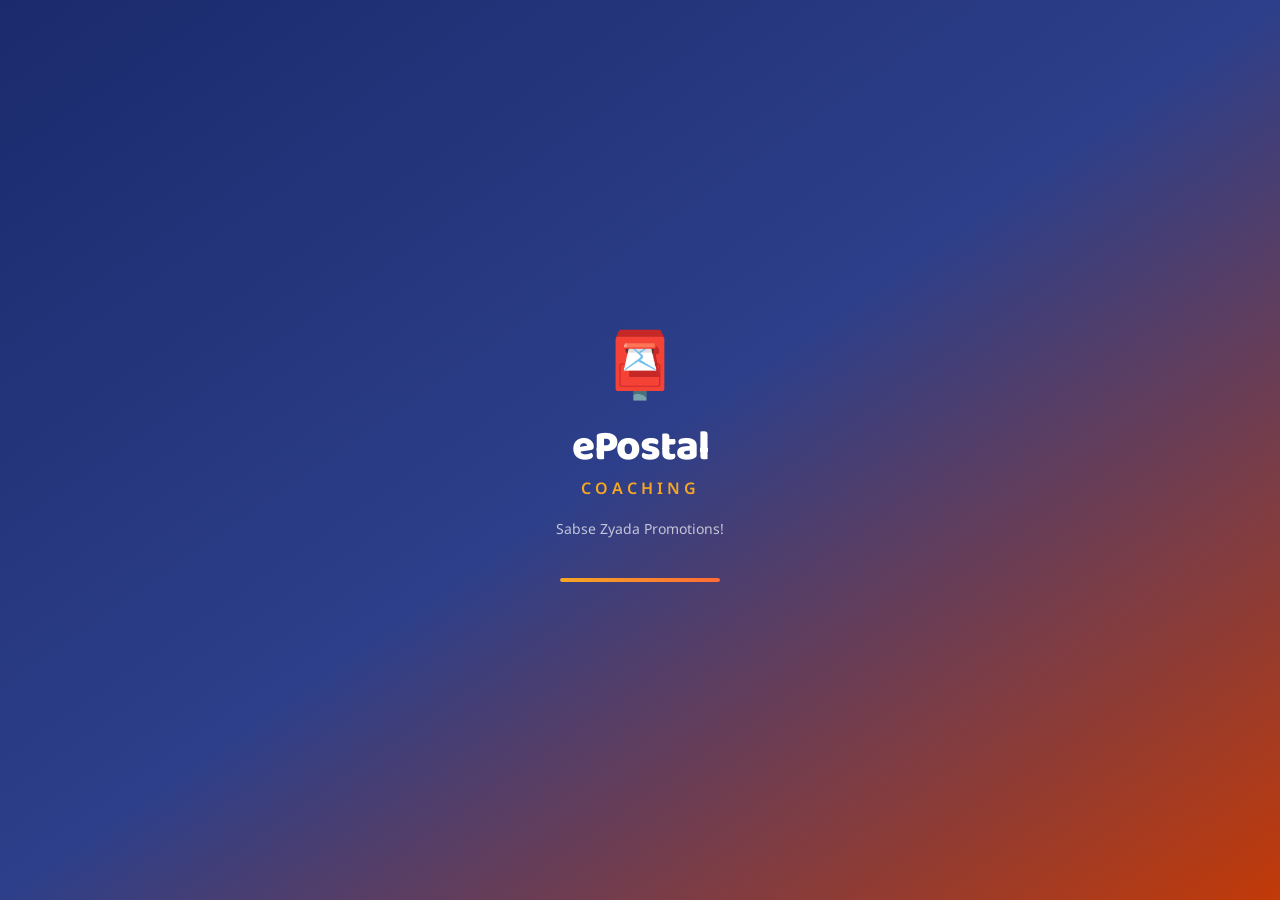
<file: index.html>
<!DOCTYPE html>
<html lang="en">
<head>
<meta charset="UTF-8">
<meta name="viewport" content="width=device-width, initial-scale=1.0, maximum-scale=1.0, user-scalable=no">
<title>ePostal Coaching</title>
<link rel="stylesheet" href="main.css">
<link rel="preconnect" href="https://fonts.googleapis.com">
<link href="https://fonts.googleapis.com/css2?family=Baloo+2:wght@400;500;600;700;800&family=Noto+Sans:wght@400;500;600;700&display=swap" rel="stylesheet">
</head>
<body>

<!-- SPLASH SCREEN -->
<div id="splash" class="splash">
  <div class="splash-logo">
    <div class="splash-icon">📮</div>
    <h1>ePostal</h1>
    <p>Coaching</p>
  </div>
  <div class="splash-tagline">Sabse Zyada Promotions!</div>
  <div class="splash-loader"><div class="loader-bar"></div></div>
</div>

<!-- MAIN APP -->
<div id="app" class="app hidden">

  <!-- TOP BAR -->
  <header class="topbar">
    <div class="topbar-left">
      <button class="icon-btn" id="menuBtn">☰</button>
      <div class="logo-small">📮 ePostal</div>
    </div>
    <div class="topbar-right">
      <button class="icon-btn notif-btn" onclick="showPage('notifications')">
        🔔<span class="badge">3</span>
      </button>
      <button class="avatar-btn" onclick="showPage('profile')">
        <div class="avatar">K</div>
      </button>
    </div>
  </header>

  <!-- SIDE DRAWER -->
  <div id="drawer" class="drawer hidden">
    <div class="drawer-header">
      <div class="drawer-avatar">K</div>
      <div>
        <div class="drawer-name">Keshav</div>
        <div class="drawer-email">keshav@example.com</div>
      </div>
      <button class="close-drawer" id="closeDrawer">✕</button>
    </div>
    <nav class="drawer-nav">
      <a href="#" class="drawer-item active" onclick="showPage('home');closeDrawerFn()">🏠 Home</a>
      <a href="#" class="drawer-item" onclick="showPage('courses');closeDrawerFn()">📚 All Courses</a>
      <a href="#" class="drawer-item" onclick="showPage('myCourses');closeDrawerFn()">🎓 My Courses</a>
      <a href="#" class="drawer-item" onclick="showPage('tests');closeDrawerFn()">📝 Mock Tests</a>
      <a href="#" class="drawer-item" onclick="showPage('pyq');closeDrawerFn()">📄 PYQ Papers</a>
      <a href="#" class="drawer-item" onclick="showPage('notes');closeDrawerFn()">📖 Notes</a>
      <a href="#" class="drawer-item" onclick="showPage('leaderboard');closeDrawerFn()">🏆 Leaderboard</a>
      <a href="#" class="drawer-item" onclick="showPage('doubts');closeDrawerFn()">💬 Doubt Forum</a>
      <a href="#" class="drawer-item" onclick="showPage('schedule');closeDrawerFn()">📅 Study Planner</a>
      <a href="#" class="drawer-item" onclick="showPage('profile');closeDrawerFn()">👤 Profile</a>
      <a href="#" class="drawer-item logout" onclick="showSplash()">🚪 Logout</a>
    </nav>
  </div>
  <div id="drawerOverlay" class="drawer-overlay hidden" onclick="closeDrawerFn()"></div>

  <!-- PAGE CONTAINER -->
  <div class="pages">

    <!-- HOME PAGE -->
    <div id="page-home" class="page active">
      <div class="scroll-content">

        <!-- WELCOME BANNER -->
        <div class="hero-banner">
          <div class="hero-text">
            <div class="hero-greeting">Namaste, Keshav! 👋</div>
            <h2>Crack Your<br><span class="hero-highlight">Departmental Exam</span></h2>
            <p>50,000+ students promoted with ePostal</p>
            <button class="btn-primary" onclick="showPage('courses')">Explore Courses →</button>
          </div>
          <div class="hero-img">📮</div>
        </div>

        <!-- STREAK CARD -->
        <div class="streak-card">
          <div class="streak-left">
            <div class="streak-num">🔥 7</div>
            <div class="streak-label">Day Streak</div>
          </div>
          <div class="streak-divider"></div>
          <div class="streak-mid">
            <div class="streak-num">42%</div>
            <div class="streak-label">Course Done</div>
          </div>
          <div class="streak-divider"></div>
          <div class="streak-right">
            <div class="streak-num">12</div>
            <div class="streak-label">Tests Taken</div>
          </div>
        </div>

        <!-- CONTINUE LEARNING -->
        <div class="section">
          <div class="section-header">
            <h3>Continue Learning</h3>
            <a href="#" onclick="showPage('myCourses')" class="see-all">See All</a>
          </div>
          <div class="continue-card" onclick="showPage('lesson')">
            <div class="continue-icon">📬</div>
            <div class="continue-info">
              <div class="continue-title">PA & SA Full Course</div>
              <div class="continue-sub">Chapter 5: Mail Operations</div>
              <div class="progress-bar">
                <div class="progress-fill" style="width:42%"></div>
              </div>
              <div class="progress-text">42% Complete</div>
            </div>
            <button class="play-btn">▶</button>
          </div>
        </div>

        <!-- CATEGORIES -->
        <div class="section">
          <h3>Categories</h3>
          <div class="cat-grid">
            <div class="cat-card" onclick="filterCourses('Full Courses');showPage('courses')">
              <div class="cat-icon">🎥</div>
              <div class="cat-label">Full Courses</div>
            </div>
            <div class="cat-card" onclick="filterCourses('Mock Tests');showPage('tests')">
              <div class="cat-icon">📝</div>
              <div class="cat-label">Mock Tests</div>
            </div>
            <div class="cat-card" onclick="filterCourses('Notes');showPage('notes')">
              <div class="cat-icon">📖</div>
              <div class="cat-label">Notes</div>
            </div>
            <div class="cat-card" onclick="filterCourses('PYQ');showPage('pyq')">
              <div class="cat-icon">📄</div>
              <div class="cat-label">PYQ Papers</div>
            </div>
            <div class="cat-card" onclick="showPage('schedule')">
              <div class="cat-icon">📅</div>
              <div class="cat-label">Study Plan</div>
            </div>
            <div class="cat-card" onclick="showPage('doubts')">
              <div class="cat-icon">💬</div>
              <div class="cat-label">Ask Doubt</div>
            </div>
          </div>
        </div>

        <!-- BEST SELLING COURSES -->
        <div class="section">
          <div class="section-header">
            <h3>Best Selling 🔥</h3>
            <a href="#" onclick="showPage('courses')" class="see-all">See All</a>
          </div>
          <div class="courses-scroll">
            <div class="course-card-h" onclick="showPage('courseDetail')">
              <div class="course-thumb">📬</div>
              <div class="course-info-h">
                <div class="course-tag">Full Course</div>
                <div class="course-name-h">GDS to MTS</div>
                <div class="course-price-h"><span class="price-new">₹1,299</span> <span class="price-old">₹1,599</span></div>
                <div class="course-rating">⭐ 4.8 · 3.2k students</div>
              </div>
            </div>
            <div class="course-card-h" onclick="showPage('courseDetail')">
              <div class="course-thumb">✉️</div>
              <div class="course-info-h">
                <div class="course-tag">Full Course</div>
                <div class="course-name-h">Postman & Mail Guard</div>
                <div class="course-price-h"><span class="price-new">₹1,399</span> <span class="price-old">₹1,799</span></div>
                <div class="course-rating">⭐ 4.9 · 4.1k students</div>
              </div>
            </div>
            <div class="course-card-h" onclick="showPage('courseDetail')">
              <div class="course-thumb">🏛️</div>
              <div class="course-info-h">
                <div class="course-tag">Full Course</div>
                <div class="course-name-h">PA & SA Complete</div>
                <div class="course-price-h"><span class="price-new">₹1,799</span> <span class="price-old">₹2,299</span></div>
                <div class="course-rating">⭐ 4.7 · 5k students</div>
              </div>
            </div>
          </div>
        </div>

        <!-- DAILY QUIZ -->
        <div class="section">
          <div class="quiz-banner" onclick="showPage('dailyQuiz')">
            <div>
              <div class="quiz-label">Daily Challenge 🧠</div>
              <div class="quiz-title">Test your knowledge!</div>
              <div class="quiz-sub">5 Questions · 5 min</div>
            </div>
            <button class="btn-white">Start →</button>
          </div>
        </div>

        <!-- TOPPERS -->
        <div class="section">
          <div class="section-header">
            <h3>🏆 Top Performers</h3>
            <a href="#" onclick="showPage('leaderboard')" class="see-all">Full Board</a>
          </div>
          <div class="toppers-list">
            <div class="topper-item">
              <div class="topper-rank gold">1</div>
              <div class="topper-av">R</div>
              <div class="topper-info"><div class="topper-name">Ravi Kumar</div><div class="topper-score">98.5%</div></div>
              <div class="topper-badge">🥇</div>
            </div>
            <div class="topper-item">
              <div class="topper-rank silver">2</div>
              <div class="topper-av">P</div>
              <div class="topper-info"><div class="topper-name">Priya Sharma</div><div class="topper-score">97.2%</div></div>
              <div class="topper-badge">🥈</div>
            </div>
            <div class="topper-item">
              <div class="topper-rank bronze">3</div>
              <div class="topper-av">A</div>
              <div class="topper-info"><div class="topper-name">Amit Singh</div><div class="topper-score">96.8%</div></div>
              <div class="topper-badge">🥉</div>
            </div>
          </div>
        </div>

        <div style="height:80px"></div>
      </div>
    </div>

    <!-- COURSES PAGE -->
    <div id="page-courses" class="page">
      <div class="page-header-bar">
        <button class="back-btn" onclick="goBack()">←</button>
        <h2>All Courses</h2>
        <button class="icon-btn" onclick="toggleSearch()">🔍</button>
      </div>
      <div id="searchBar" class="search-bar hidden">
        <input type="text" placeholder="Search courses..." class="search-input" id="searchInput" oninput="searchCourses(this.value)">
      </div>
      <div class="filter-tabs" id="filterTabs">
        <button class="filter-tab active" onclick="filterTab(this,'all')">All</button>
        <button class="filter-tab" onclick="filterTab(this,'full')">Full Courses</button>
        <button class="filter-tab" onclick="filterTab(this,'mock')">Mock Tests</button>
        <button class="filter-tab" onclick="filterTab(this,'notes')">Notes</button>
        <button class="filter-tab" onclick="filterTab(this,'pyq')">PYQ</button>
        <button class="filter-tab" onclick="filterTab(this,'combo')">COMBO</button>
      </div>
      <div class="scroll-content" style="padding-top:0">
        <div class="courses-grid" id="coursesGrid">
          <!-- Generated by JS -->
        </div>
        <div style="height:80px"></div>
      </div>
    </div>

    <!-- COURSE DETAIL PAGE -->
    <div id="page-courseDetail" class="page">
      <div class="page-header-bar">
        <button class="back-btn" onclick="goBack()">←</button>
        <h2>Course Detail</h2>
        <button class="icon-btn">❤️</button>
      </div>
      <div class="scroll-content" style="padding-top:0">
        <div class="course-detail-hero">
          <div class="course-detail-thumb">📬</div>
          <div class="course-detail-overlay">
            <div class="cd-tag">Full Course</div>
            <h2 class="cd-title">PA & SA Complete Course</h2>
            <div class="cd-meta">⭐ 4.7 · 5,000 students · 12 hrs</div>
          </div>
        </div>
        <div class="cd-body">
          <div class="cd-price-row">
            <div><span class="cd-price">₹1,799</span> <span class="cd-old">₹2,299</span> <span class="cd-disc">22% OFF</span></div>
            <button class="btn-primary small" onclick="showPage('lesson')">Buy Now</button>
          </div>
          <div class="cd-tabs">
            <button class="cd-tab active" onclick="switchCdTab(this,'overview')">Overview</button>
            <button class="cd-tab" onclick="switchCdTab(this,'curriculum')">Curriculum</button>
            <button class="cd-tab" onclick="switchCdTab(this,'reviews')">Reviews</button>
          </div>
          <div id="cd-overview" class="cd-tab-content active">
            <h4>What you'll learn</h4>
            <ul class="learn-list">
              <li>✅ Complete PA/SA syllabus coverage</li>
              <li>✅ Previous Year Questions analysis</li>
              <li>✅ Mock test series with solutions</li>
              <li>✅ PDF notes for quick revision</li>
              <li>✅ Live doubt clearing sessions</li>
            </ul>
            <h4>About Course</h4>
            <p class="cd-desc">This comprehensive course covers all topics for the PA & SA departmental promotion exam. Taught by experienced postal department educators with years of exam coaching experience.</p>
          </div>
          <div id="cd-curriculum" class="cd-tab-content">
            <div class="curriculum-item" onclick="showPage('lesson')">
              <div class="ci-num">01</div>
              <div class="ci-info"><div class="ci-title">Introduction to Postal Services</div><div class="ci-meta">Video · 45 min</div></div>
              <div class="ci-lock">▶</div>
            </div>
            <div class="curriculum-item" onclick="showPage('lesson')">
              <div class="ci-num">02</div>
              <div class="ci-info"><div class="ci-title">Mail Operations</div><div class="ci-meta">Video · 60 min</div></div>
              <div class="ci-lock">▶</div>
            </div>
            <div class="curriculum-item">
              <div class="ci-num">03</div>
              <div class="ci-info"><div class="ci-title">Savings Schemes</div><div class="ci-meta">Video · 55 min</div></div>
              <div class="ci-lock">🔒</div>
            </div>
            <div class="curriculum-item">
              <div class="ci-num">04</div>
              <div class="ci-info"><div class="ci-title">IT Modernization</div><div class="ci-meta">Video · 70 min</div></div>
              <div class="ci-lock">🔒</div>
            </div>
            <div class="curriculum-item">
              <div class="ci-num">05</div>
              <div class="ci-info"><div class="ci-title">DOP Maths</div><div class="ci-meta">Video · 90 min</div></div>
              <div class="ci-lock">🔒</div>
            </div>
          </div>
          <div id="cd-reviews" class="cd-tab-content">
            <div class="rating-big">
              <div class="rating-num">4.7</div>
              <div class="rating-stars">⭐⭐⭐⭐⭐</div>
              <div class="rating-count">5,000 ratings</div>
            </div>
            <div class="review-item">
              <div class="review-av">R</div>
              <div class="review-body"><div class="review-name">Ravi Kumar ⭐⭐⭐⭐⭐</div><div class="review-text">Best course for PA exam! Got promoted after studying from here. Very detailed content.</div></div>
            </div>
            <div class="review-item">
              <div class="review-av">S</div>
              <div class="review-body"><div class="review-name">Sunita Devi ⭐⭐⭐⭐</div><div class="review-text">Good material, notes are very helpful. Would recommend to everyone preparing for postal exams.</div></div>
            </div>
          </div>
        </div>
        <div style="height:100px"></div>
      </div>
    </div>

    <!-- LESSON / VIDEO PAGE -->
    <div id="page-lesson" class="page">
      <div class="page-header-bar dark">
        <button class="back-btn light" onclick="goBack()">←</button>
        <h2 class="light-text">Now Playing</h2>
        <button class="icon-btn light-text">⋮</button>
      </div>
      <div class="video-player">
        <div class="video-placeholder">
          <div class="video-icon">▶</div>
          <div class="video-title">Mail Operations - Chapter 5</div>
        </div>
        <div class="video-controls">
          <div class="vc-bar">
            <div class="vc-fill" style="width:35%"></div>
          </div>
          <div class="vc-row">
            <span class="vc-time">18:30</span>
            <div class="vc-btns">
              <button class="vc-btn">⏮</button>
              <button class="vc-btn play">⏸</button>
              <button class="vc-btn">⏭</button>
            </div>
            <span class="vc-time">52:00</span>
          </div>
        </div>
      </div>
      <div class="scroll-content lesson-content">
        <h3 class="lesson-title">Chapter 5: Mail Operations</h3>
        <div class="lesson-tabs">
          <button class="lesson-tab active" onclick="switchLessonTab(this,'notes')">Notes</button>
          <button class="lesson-tab" onclick="switchLessonTab(this,'chapters')">Chapters</button>
          <button class="lesson-tab" onclick="switchLessonTab(this,'discuss')">Discuss</button>
        </div>
        <div id="lt-notes" class="lt-content active">
          <div class="note-card">
            <h4>Key Points:</h4>
            <ul>
              <li>Mail processing flow at post offices</li>
              <li>Types of mail: First class, Second class</li>
              <li>Speed Post procedures</li>
              <li>Registered articles handling</li>
              <li>Delivery confirmation process</li>
            </ul>
          </div>
          <button class="btn-outline" onclick="showPage('notes')">📥 Download Notes PDF</button>
        </div>
        <div id="lt-chapters" class="lt-content">
          <div class="chapter-list">
            <div class="chapter-item done">✅ Ch.1 - Introduction</div>
            <div class="chapter-item done">✅ Ch.2 - Postal History</div>
            <div class="chapter-item done">✅ Ch.3 - Organisation Structure</div>
            <div class="chapter-item done">✅ Ch.4 - Post Office Types</div>
            <div class="chapter-item current">▶ Ch.5 - Mail Operations</div>
            <div class="chapter-item locked">🔒 Ch.6 - Savings Schemes</div>
            <div class="chapter-item locked">🔒 Ch.7 - IT Modernization</div>
          </div>
        </div>
        <div id="lt-discuss" class="lt-content">
          <div class="doubt-input-area">
            <textarea placeholder="Ask your doubt about this lecture..." class="doubt-input"></textarea>
            <button class="btn-primary small">Post</button>
          </div>
          <div class="doubt-item">
            <div class="doubt-q">Q: What is the difference between Speed Post and Registered Post?</div>
            <div class="doubt-a">A: Speed Post guarantees delivery within 1-3 days with tracking, while Registered Post acknowledges delivery but has longer transit time.</div>
          </div>
        </div>
        <div style="height:80px"></div>
      </div>
    </div>

    <!-- MOCK TESTS PAGE -->
    <div id="page-tests" class="page">
      <div class="page-header-bar">
        <button class="back-btn" onclick="goBack()">←</button>
        <h2>Mock Tests</h2>
      </div>
      <div class="scroll-content">
        <div class="test-stats-row">
          <div class="test-stat"><div class="ts-num">12</div><div class="ts-label">Tests Taken</div></div>
          <div class="test-stat"><div class="ts-num">78%</div><div class="ts-label">Avg Score</div></div>
          <div class="test-stat"><div class="ts-num">3</div><div class="ts-label">Rank</div></div>
        </div>
        <h4 class="section-label">Available Tests</h4>
        <div class="test-card" onclick="showPage('quiz')">
          <div class="tc-left">
            <div class="tc-icon">📝</div>
            <div class="tc-info">
              <div class="tc-title">MTS + Postman Full Test</div>
              <div class="tc-meta">100 Questions · 90 min · Hard</div>
            </div>
          </div>
          <button class="btn-primary small">Start</button>
        </div>
        <div class="test-card" onclick="showPage('quiz')">
          <div class="tc-left">
            <div class="tc-icon">📝</div>
            <div class="tc-info">
              <div class="tc-title">PA/SA Practice Test 1</div>
              <div class="tc-meta">50 Questions · 45 min · Medium</div>
            </div>
          </div>
          <button class="btn-primary small">Start</button>
        </div>
        <div class="test-card" onclick="showPage('quiz')">
          <div class="tc-left">
            <div class="tc-icon">📝</div>
            <div class="tc-info">
              <div class="tc-title">GDS to MTS Mock Test</div>
              <div class="tc-meta">75 Questions · 60 min · Easy</div>
            </div>
          </div>
          <button class="btn-primary small">Start</button>
        </div>
        <div class="test-card locked">
          <div class="tc-left">
            <div class="tc-icon">🔒</div>
            <div class="tc-info">
              <div class="tc-title">Inspector Post Full Mock</div>
              <div class="tc-meta">150 Questions · 120 min · Expert</div>
            </div>
          </div>
          <button class="btn-outline small" onclick="showPage('courseDetail')">Buy</button>
        </div>
        <h4 class="section-label">Previous Results</h4>
        <div class="result-card">
          <div class="rc-info"><div class="rc-title">MTS Mock Test #3</div><div class="rc-date">2 days ago</div></div>
          <div class="rc-score good">82%</div>
        </div>
        <div class="result-card">
          <div class="rc-info"><div class="rc-title">PA/SA Practice Test</div><div class="rc-date">5 days ago</div></div>
          <div class="rc-score ok">71%</div>
        </div>
        <div style="height:80px"></div>
      </div>
    </div>

    <!-- QUIZ PAGE -->
    <div id="page-quiz" class="page">
      <div class="page-header-bar">
        <button class="back-btn" onclick="goBack()">←</button>
        <h2>Mock Test</h2>
        <div class="quiz-timer" id="quizTimer">45:00</div>
      </div>
      <div class="scroll-content">
        <div class="quiz-progress">
          <div class="qp-text">Question <span id="qNum">1</span> of 10</div>
          <div class="qp-bar"><div class="qp-fill" id="qpFill" style="width:10%"></div></div>
        </div>
        <div class="question-card">
          <div class="q-text" id="questionText">Which article of the Indian Post Office Act deals with the exclusive privilege of the Government?</div>
          <div class="options-list" id="optionsList">
            <button class="option-btn" onclick="selectOption(this,false)">Article 4</button>
            <button class="option-btn" onclick="selectOption(this,true)">Article 4 of the Indian Post Office Act 1898</button>
            <button class="option-btn" onclick="selectOption(this,false)">Section 6</button>
            <button class="option-btn" onclick="selectOption(this,false)">Rule 7</button>
          </div>
        </div>
        <div class="quiz-nav">
          <button class="btn-outline" onclick="prevQ()">← Prev</button>
          <button class="btn-primary" id="nextBtn" onclick="nextQ()">Next →</button>
        </div>
        <div style="height:80px"></div>
      </div>
    </div>

    <!-- DAILY QUIZ PAGE -->
    <div id="page-dailyQuiz" class="page">
      <div class="page-header-bar">
        <button class="back-btn" onclick="goBack()">←</button>
        <h2>Daily Challenge 🧠</h2>
        <div class="quiz-timer" id="dailyTimer">5:00</div>
      </div>
      <div class="scroll-content">
        <div class="daily-quiz-header">
          <div class="dq-streak">🔥 7 Day Streak!</div>
          <div class="dq-points">+50 pts on completion</div>
        </div>
        <div class="quiz-progress">
          <div class="qp-text">Question 1 of 5</div>
          <div class="qp-bar"><div class="qp-fill" style="width:20%"></div></div>
        </div>
        <div class="question-card">
          <div class="q-text">What does 'SPCC' stand for in postal terminology?</div>
          <div class="options-list">
            <button class="option-btn" onclick="selectOption(this,false)">Speed Post Central Command</button>
            <button class="option-btn" onclick="selectOption(this,true)">Speed Post Customised Conditions</button>
            <button class="option-btn" onclick="selectOption(this,false)">Special Parcel Clearance Centre</button>
            <button class="option-btn" onclick="selectOption(this,false)">Savings Post Currency Centre</button>
          </div>
        </div>
        <div class="quiz-nav">
          <button class="btn-outline">← Prev</button>
          <button class="btn-primary">Next →</button>
        </div>
        <div style="height:80px"></div>
      </div>
    </div>

    <!-- NOTES PAGE -->
    <div id="page-notes" class="page">
      <div class="page-header-bar">
        <button class="back-btn" onclick="goBack()">←</button>
        <h2>Study Notes</h2>
      </div>
      <div class="scroll-content">
        <div class="note-file-card">
          <div class="nf-icon">📄</div>
          <div class="nf-info"><div class="nf-title">PA/SA Complete Notes</div><div class="nf-meta">PDF · 120 pages · 8.2 MB</div></div>
          <button class="btn-primary small">📥</button>
        </div>
        <div class="note-file-card">
          <div class="nf-icon">📄</div>
          <div class="nf-info"><div class="nf-title">MTS Notes</div><div class="nf-meta">PDF · 85 pages · 5.4 MB</div></div>
          <button class="btn-primary small">📥</button>
        </div>
        <div class="note-file-card">
          <div class="nf-icon">📄</div>
          <div class="nf-info"><div class="nf-title">Postman/MG Notes</div><div class="nf-meta">PDF · 95 pages · 6.1 MB</div></div>
          <button class="btn-primary small">📥</button>
        </div>
        <div class="note-file-card locked">
          <div class="nf-icon">🔒</div>
          <div class="nf-info"><div class="nf-title">Inspector Post Notes</div><div class="nf-meta">PDF · 200 pages · Premium</div></div>
          <button class="btn-outline small" onclick="showPage('courseDetail')">Buy</button>
        </div>
        <div style="height:80px"></div>
      </div>
    </div>

    <!-- PYQ PAGE -->
    <div id="page-pyq" class="page">
      <div class="page-header-bar">
        <button class="back-btn" onclick="goBack()">←</button>
        <h2>Previous Year Papers</h2>
      </div>
      <div class="scroll-content">
        <div class="pyq-card" onclick="showPage('quiz')">
          <div class="pyq-year">2023</div>
          <div class="pyq-info"><div class="pyq-title">Postman 30 PYQs</div><div class="pyq-meta">30 Papers · PDF + Quiz Mode</div></div>
          <div class="pyq-arrow">→</div>
        </div>
        <div class="pyq-card" onclick="showPage('quiz')">
          <div class="pyq-year">2022</div>
          <div class="pyq-info"><div class="pyq-title">MTS 30 PYQs</div><div class="pyq-meta">30 Papers · PDF + Quiz Mode</div></div>
          <div class="pyq-arrow">→</div>
        </div>
        <div class="pyq-card" onclick="showPage('quiz')">
          <div class="pyq-year">2023</div>
          <div class="pyq-info"><div class="pyq-title">PA 30 PYQs</div><div class="pyq-meta">30 Papers · PDF + Quiz Mode</div></div>
          <div class="pyq-arrow">→</div>
        </div>
        <div style="height:80px"></div>
      </div>
    </div>

    <!-- LEADERBOARD PAGE -->
    <div id="page-leaderboard" class="page">
      <div class="page-header-bar">
        <button class="back-btn" onclick="goBack()">←</button>
        <h2>Leaderboard 🏆</h2>
      </div>
      <div class="scroll-content">
        <div class="lb-tabs">
          <button class="lb-tab active">This Week</button>
          <button class="lb-tab">This Month</button>
          <button class="lb-tab">All Time</button>
        </div>
        <div class="podium">
          <div class="podium-2">
            <div class="p-av">P</div>
            <div class="p-name">Priya</div>
            <div class="p-score">97.2%</div>
            <div class="p-bar p-2">2</div>
          </div>
          <div class="podium-1">
            <div class="p-crown">👑</div>
            <div class="p-av gold">R</div>
            <div class="p-name">Ravi</div>
            <div class="p-score">98.5%</div>
            <div class="p-bar p-1">1</div>
          </div>
          <div class="podium-3">
            <div class="p-av">A</div>
            <div class="p-name">Amit</div>
            <div class="p-score">96.8%</div>
            <div class="p-bar p-3">3</div>
          </div>
        </div>
        <div class="lb-list">
          <div class="lb-item me">
            <div class="lb-rank">12</div>
            <div class="lb-av">K</div>
            <div class="lb-info"><div class="lb-name">You (Keshav)</div><div class="lb-pts">780 pts</div></div>
            <div class="lb-score">78%</div>
          </div>
          <div class="lb-item">
            <div class="lb-rank">4</div>
            <div class="lb-av">S</div>
            <div class="lb-info"><div class="lb-name">Sunita D.</div><div class="lb-pts">950 pts</div></div>
            <div class="lb-score">95%</div>
          </div>
          <div class="lb-item">
            <div class="lb-rank">5</div>
            <div class="lb-av">M</div>
            <div class="lb-info"><div class="lb-name">Mohan L.</div><div class="lb-pts">930 pts</div></div>
            <div class="lb-score">93%</div>
          </div>
        </div>
        <div style="height:80px"></div>
      </div>
    </div>

    <!-- DOUBTS PAGE -->
    <div id="page-doubts" class="page">
      <div class="page-header-bar">
        <button class="back-btn" onclick="goBack()">←</button>
        <h2>Doubt Forum 💬</h2>
        <button class="icon-btn" onclick="showAskDoubt()">+</button>
      </div>
      <div class="scroll-content">
        <div class="doubt-filter">
          <button class="df-tab active">All</button>
          <button class="df-tab">PA/SA</button>
          <button class="df-tab">MTS</button>
          <button class="df-tab">Postman</button>
        </div>
        <div class="doubt-post">
          <div class="dp-header">
            <div class="dp-av">R</div>
            <div class="dp-info"><div class="dp-name">Ravi Kumar</div><div class="dp-time">2 hours ago · PA/SA</div></div>
          </div>
          <div class="dp-text">What is the minimum salary for PA grade? Is DA included in basic pay for promotion purposes?</div>
          <div class="dp-footer">
            <button class="dp-like">👍 12</button>
            <button class="dp-reply">💬 Reply (3)</button>
          </div>
        </div>
        <div class="doubt-post answered">
          <div class="dp-header">
            <div class="dp-av">S</div>
            <div class="dp-info"><div class="dp-name">Sunita Sharma</div><div class="dp-time">1 day ago · MTS</div></div>
          </div>
          <div class="dp-text">Can someone explain Postal Order differences from Money Order?</div>
          <div class="dp-answer">✅ Answered by Educator</div>
          <div class="dp-footer">
            <button class="dp-like">👍 24</button>
            <button class="dp-reply">💬 Reply (8)</button>
          </div>
        </div>
        <div style="height:80px"></div>
      </div>
    </div>

    <!-- STUDY PLANNER PAGE -->
    <div id="page-schedule" class="page">
      <div class="page-header-bar">
        <button class="back-btn" onclick="goBack()">←</button>
        <h2>Study Planner 📅</h2>
      </div>
      <div class="scroll-content">
        <div class="streak-card">
          <div class="streak-left"><div class="streak-num">🔥 7</div><div class="streak-label">Day Streak</div></div>
          <div class="streak-divider"></div>
          <div class="streak-mid"><div class="streak-num">14 hrs</div><div class="streak-label">This Week</div></div>
          <div class="streak-divider"></div>
          <div class="streak-right"><div class="streak-num">85%</div><div class="streak-label">Goal Met</div></div>
        </div>
        <div class="week-days">
          <div class="wd-day done">M<span>✓</span></div>
          <div class="wd-day done">T<span>✓</span></div>
          <div class="wd-day done">W<span>✓</span></div>
          <div class="wd-day done">T<span>✓</span></div>
          <div class="wd-day done">F<span>✓</span></div>
          <div class="wd-day done">S<span>✓</span></div>
          <div class="wd-day today">S<span>●</span></div>
        </div>
        <h4 class="section-label">Today's Plan</h4>
        <div class="plan-item">
          <div class="pi-check done">✓</div>
          <div class="pi-info"><div class="pi-title">Mail Operations - Ch.5</div><div class="pi-meta">Video · 45 min</div></div>
          <div class="pi-time done">Done</div>
        </div>
        <div class="plan-item">
          <div class="pi-check done">✓</div>
          <div class="pi-info"><div class="pi-title">Practice 20 MCQs</div><div class="pi-meta">Quiz · 30 min</div></div>
          <div class="pi-time done">Done</div>
        </div>
        <div class="plan-item active" onclick="showPage('lesson')">
          <div class="pi-check">○</div>
          <div class="pi-info"><div class="pi-title">Savings Schemes</div><div class="pi-meta">Video · 55 min · Next up</div></div>
          <div class="pi-time">3:00 PM</div>
        </div>
        <div class="plan-item" onclick="showPage('tests')">
          <div class="pi-check">○</div>
          <div class="pi-info"><div class="pi-title">Mock Test: PA/SA #4</div><div class="pi-meta">Test · 90 min</div></div>
          <div class="pi-time">6:00 PM</div>
        </div>
        <div style="height:80px"></div>
      </div>
    </div>

    <!-- MY COURSES PAGE -->
    <div id="page-myCourses" class="page">
      <div class="page-header-bar">
        <button class="back-btn" onclick="goBack()">←</button>
        <h2>My Courses</h2>
      </div>
      <div class="scroll-content">
        <div class="my-course-card" onclick="showPage('lesson')">
          <div class="mcc-thumb">📬</div>
          <div class="mcc-info">
            <div class="mcc-title">PA & SA Full Course</div>
            <div class="progress-bar"><div class="progress-fill" style="width:42%"></div></div>
            <div class="mcc-meta">42% · 5 of 12 chapters</div>
          </div>
          <button class="btn-primary small">Resume</button>
        </div>
        <div class="my-course-card" onclick="showPage('lesson')">
          <div class="mcc-thumb">✉️</div>
          <div class="mcc-info">
            <div class="mcc-title">MTS Mock Tests Bundle</div>
            <div class="progress-bar"><div class="progress-fill" style="width:60%"></div></div>
            <div class="mcc-meta">60% · 18 of 30 tests</div>
          </div>
          <button class="btn-primary small">Resume</button>
        </div>
        <div style="height:80px"></div>
      </div>
    </div>

    <!-- NOTIFICATIONS PAGE -->
    <div id="page-notifications" class="page">
      <div class="page-header-bar">
        <button class="back-btn" onclick="goBack()">←</button>
        <h2>Notifications 🔔</h2>
      </div>
      <div class="scroll-content">
        <div class="notif-item unread">
          <div class="notif-icon">🔥</div>
          <div class="notif-body"><div class="notif-title">Daily Challenge Ready!</div><div class="notif-text">Today's 5-question challenge is live. Maintain your streak!</div><div class="notif-time">10 min ago</div></div>
        </div>
        <div class="notif-item unread">
          <div class="notif-icon">📝</div>
          <div class="notif-body"><div class="notif-title">New Mock Test Added</div><div class="notif-text">Inspector Post Full Mock 2024 is now available.</div><div class="notif-time">2 hours ago</div></div>
        </div>
        <div class="notif-item unread">
          <div class="notif-icon">💬</div>
          <div class="notif-body"><div class="notif-title">Doubt Answered</div><div class="notif-text">Your question about Speed Post was answered by the educator.</div><div class="notif-time">Yesterday</div></div>
        </div>
        <div class="notif-item">
          <div class="notif-icon">🎉</div>
          <div class="notif-body"><div class="notif-title">New Discount!</div><div class="notif-text">PA & SA combo is now 30% off. Limited time offer.</div><div class="notif-time">3 days ago</div></div>
        </div>
        <div style="height:80px"></div>
      </div>
    </div>

    <!-- PROFILE PAGE -->
    <div id="page-profile" class="page">
      <div class="page-header-bar">
        <button class="back-btn" onclick="goBack()">←</button>
        <h2>My Profile</h2>
        <button class="icon-btn">✏️</button>
      </div>
      <div class="scroll-content">
        <div class="profile-hero">
          <div class="profile-av-big">K</div>
          <div class="profile-name">Keshav</div>
          <div class="profile-sub">Postal Exam Aspirant</div>
          <div class="profile-badges">
            <span class="badge-pill">🔥 7 Day Streak</span>
            <span class="badge-pill">📚 2 Courses</span>
          </div>
        </div>
        <div class="profile-stats">
          <div class="ps-item"><div class="ps-val">12</div><div class="ps-label">Tests</div></div>
          <div class="ps-item"><div class="ps-val">78%</div><div class="ps-label">Avg Score</div></div>
          <div class="ps-item"><div class="ps-val">42%</div><div class="ps-label">Progress</div></div>
          <div class="ps-item"><div class="ps-val">780</div><div class="ps-label">Points</div></div>
        </div>
        <div class="profile-menu">
          <div class="pm-item"><span>📋</span> Edit Profile</div>
          <div class="pm-item"><span>📜</span> My Certificates</div>
          <div class="pm-item"><span>💳</span> Purchase History</div>
          <div class="pm-item"><span>🔔</span> Notification Settings</div>
          <div class="pm-item"><span>🔒</span> Change Password</div>
          <div class="pm-item" onclick="showPage('schedule')"><span>📅</span> Study Goals</div>
          <div class="pm-item danger" onclick="showSplash()"><span>🚪</span> Logout</div>
        </div>
        <div style="height:80px"></div>
      </div>
    </div>

  </div><!-- end pages -->

  <!-- BOTTOM NAV -->
  <nav class="bottom-nav">
    <button class="bn-item active" onclick="showPage('home');setActive(this)">
      <span class="bn-icon">🏠</span>
      <span class="bn-label">Home</span>
    </button>
    <button class="bn-item" onclick="showPage('courses');setActive(this)">
      <span class="bn-icon">📚</span>
      <span class="bn-label">Courses</span>
    </button>
    <button class="bn-item" onclick="showPage('tests');setActive(this)">
      <span class="bn-icon">📝</span>
      <span class="bn-label">Tests</span>
    </button>
    <button class="bn-item" onclick="showPage('schedule');setActive(this)">
      <span class="bn-icon">📅</span>
      <span class="bn-label">Planner</span>
    </button>
    <button class="bn-item" onclick="showPage('profile');setActive(this)">
      <span class="bn-icon">👤</span>
      <span class="bn-label">Profile</span>
    </button>
  </nav>

</div><!-- end app -->

<script src="main.js"></script>
</body>
</html>
</file>
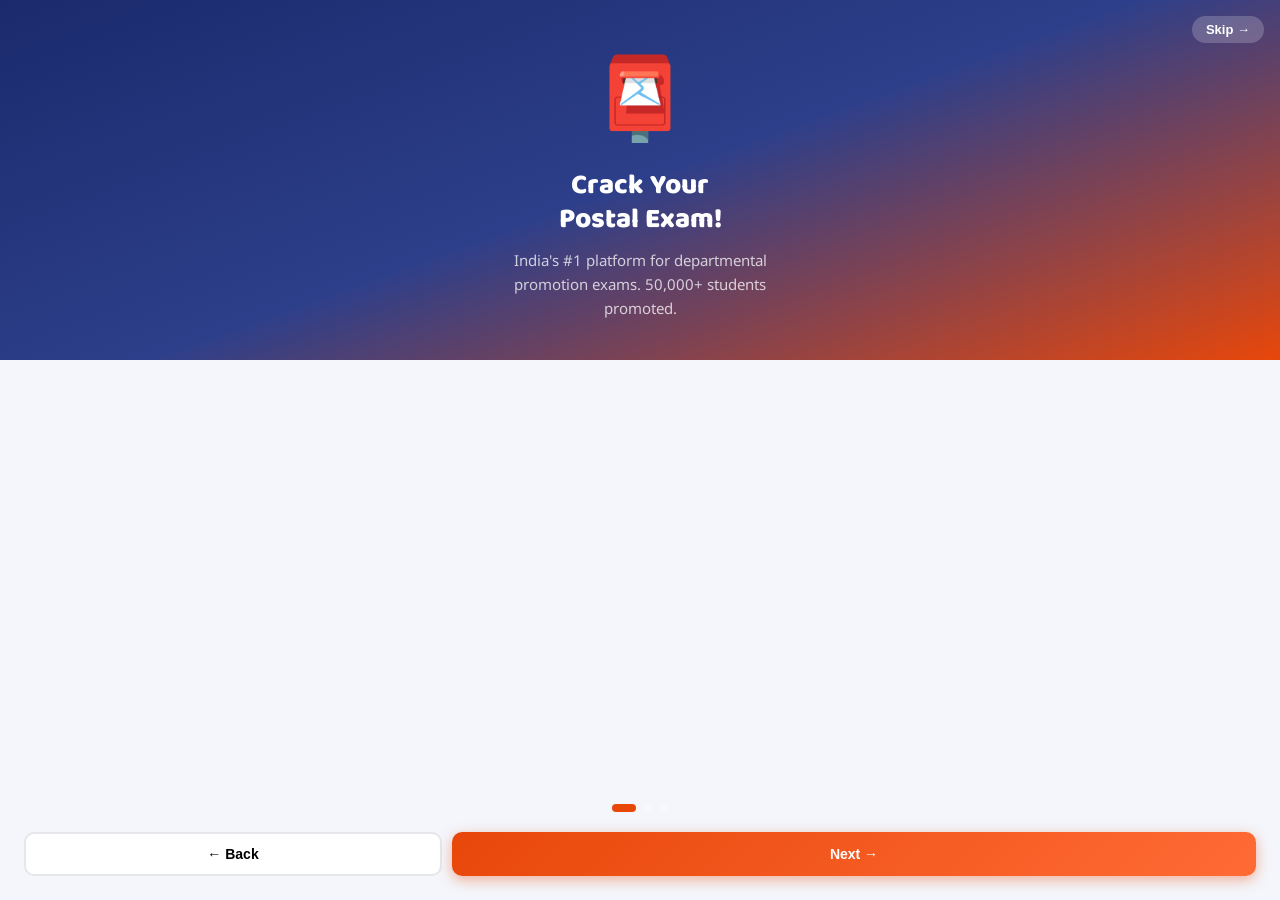
<file: login.html>
<!DOCTYPE html>
<html lang="en">
<head>
<meta charset="UTF-8">
<meta name="viewport" content="width=device-width, initial-scale=1.0, maximum-scale=1.0, user-scalable=no">
<title>ePostal - Login</title>
<link href="https://fonts.googleapis.com/css2?family=Baloo+2:wght@400;600;700;800&family=Noto+Sans:wght@400;500;600;700&display=swap" rel="stylesheet">
<style>
:root {
  --primary: #E8470A;
  --primary-light: #FF6B35;
  --secondary: #1A2A6C;
  --accent: #F5A623;
  --font-head: 'Baloo 2', cursive;
  --font-body: 'Noto Sans', sans-serif;
}
* { box-sizing: border-box; margin: 0; padding: 0; -webkit-tap-highlight-color: transparent; }
html, body { height: 100%; font-family: var(--font-body); background: #F4F6FB; overflow: hidden; }

.login-app { height: 100%; display: flex; flex-direction: column; }

/* ONBOARDING SLIDES */
.onboarding { flex: 1; overflow: hidden; display: flex; flex-direction: column; }
.slides { display: flex; transition: transform 0.4s cubic-bezier(0.25,0.46,0.45,0.94); }
.slide { min-width: 100vw; display: flex; flex-direction: column; align-items: center; justify-content: center; padding: 40px 30px; text-align: center; }
.slide-1 { background: linear-gradient(160deg, var(--secondary) 0%, #2D3F8A 50%, var(--primary) 100%); }
.slide-2 { background: linear-gradient(160deg, #0F4C75, #1B6CA8, var(--primary)); }
.slide-3 { background: linear-gradient(160deg, #1A2A6C, var(--primary), var(--accent)); }
.slide-emoji { font-size: 80px; margin-bottom: 20px; }
.slide-title { font-family: var(--font-head); font-size: 28px; font-weight: 800; color: white; margin-bottom: 12px; line-height: 1.2; }
.slide-sub { color: rgba(255,255,255,0.75); font-size: 15px; line-height: 1.6; max-width: 280px; }

/* DOTS */
.dots { display: flex; gap: 8px; justify-content: center; padding: 20px; }
.dot { width: 8px; height: 8px; border-radius: 50%; background: rgba(255,255,255,0.3); cursor: pointer; transition: all 0.3s; }
.dot.active { width: 24px; border-radius: 4px; background: var(--primary); }

/* BOTTOM */
.login-bottom { background: white; border-radius: 24px 24px 0 0; padding: 24px 24px 36px; box-shadow: 0 -4px 20px rgba(0,0,0,0.1); }
.login-title { font-family: var(--font-head); font-size: 22px; font-weight: 800; margin-bottom: 4px; }
.login-sub { color: #6B7280; font-size: 13px; margin-bottom: 20px; }

.tab-row { display: flex; background: #F4F6FB; border-radius: 10px; padding: 4px; gap: 4px; margin-bottom: 16px; }
.tab-btn { flex: 1; padding: 8px; font-size: 13px; font-weight: 700; border: none; border-radius: 8px; cursor: pointer; font-family: var(--font-body); background: transparent; color: #6B7280; transition: all 0.2s; }
.tab-btn.active { background: var(--primary); color: white; box-shadow: 0 2px 8px rgba(232,71,10,0.3); }

.form-group { margin-bottom: 12px; }
.form-input {
  width: 100%;
  border: 2px solid #E5E7EB;
  border-radius: 10px;
  padding: 12px 14px;
  font-size: 14px;
  font-family: var(--font-body);
  outline: none;
  transition: border-color 0.2s;
  background: #FAFAFA;
}
.form-input:focus { border-color: var(--primary); background: white; }

.btn-login {
  width: 100%;
  background: linear-gradient(135deg, var(--primary), var(--primary-light));
  color: white;
  border: none;
  border-radius: 12px;
  padding: 14px;
  font-size: 15px;
  font-weight: 700;
  cursor: pointer;
  font-family: var(--font-body);
  box-shadow: 0 4px 14px rgba(232,71,10,0.4);
  margin-top: 8px;
  transition: transform 0.2s;
}
.btn-login:active { transform: scale(0.98); }

.divider { display: flex; align-items: center; gap: 10px; margin: 14px 0; }
.divider::before, .divider::after { content: ''; flex: 1; height: 1px; background: #E5E7EB; }
.divider span { color: #6B7280; font-size: 12px; }

.social-btns { display: flex; gap: 10px; }
.social-btn { flex: 1; padding: 10px; border: 2px solid #E5E7EB; border-radius: 10px; background: white; font-size: 20px; cursor: pointer; }

.signup-form { display: none; }
.signup-form.active { display: block; }
.login-form.active { display: block; }
.login-form { display: none; }

.skip-btn { position: absolute; top: 16px; right: 16px; background: rgba(255,255,255,0.2); border: none; color: white; font-size: 13px; font-weight: 600; padding: 6px 14px; border-radius: 20px; cursor: pointer; }
</style>
</head>
<body>

<div class="login-app">

  <!-- ONBOARDING -->
  <div class="onboarding" id="onboarding">
    <div style="position:relative;flex:1;overflow:hidden">
      <button class="skip-btn" onclick="goToLogin()">Skip →</button>
      <div class="slides" id="slidesEl">
        <div class="slide slide-1">
          <div class="slide-emoji">📮</div>
          <h1 class="slide-title">Crack Your<br>Postal Exam!</h1>
          <p class="slide-sub">India's #1 platform for departmental promotion exams. 50,000+ students promoted.</p>
        </div>
        <div class="slide slide-2">
          <div class="slide-emoji">🎥</div>
          <h1 class="slide-title">Learn Anytime,<br>Anywhere</h1>
          <p class="slide-sub">Video lectures, PDF notes, mock tests — everything you need in one app.</p>
        </div>
        <div class="slide slide-3">
          <div class="slide-emoji">🏆</div>
          <h1 class="slide-title">Compete &<br>Get Promoted!</h1>
          <p class="slide-sub">Daily quizzes, leaderboards, and personalized study plans to keep you on track.</p>
        </div>
      </div>
    </div>
    <div class="dots" id="dotsEl">
      <div class="dot active" onclick="goSlide(0)"></div>
      <div class="dot" onclick="goSlide(1)"></div>
      <div class="dot" onclick="goSlide(2)"></div>
    </div>
    <div style="padding: 0 24px 24px; display:flex; gap:10px;">
      <button onclick="prevSlide()" style="flex:1;padding:12px;border:2px solid #E5E7EB;border-radius:10px;background:white;font-weight:700;cursor:pointer;font-size:14px" id="prevBtn">← Back</button>
      <button onclick="nextSlide()" id="nextBtn" style="flex:2;padding:12px;background:linear-gradient(135deg,#E8470A,#FF6B35);color:white;border:none;border-radius:10px;font-weight:700;cursor:pointer;font-size:14px;box-shadow:0 4px 14px rgba(232,71,10,0.4)">Next →</button>
    </div>
  </div>

  <!-- LOGIN FORM (hidden initially) -->
  <div id="loginSection" style="display:none;flex:1;overflow-y:auto">
    <div style="background:linear-gradient(135deg,var(--secondary),var(--primary));padding:50px 24px 80px;text-align:center">
      <div style="font-size:48px;margin-bottom:8px">📮</div>
      <div style="font-family:var(--font-head);font-size:28px;font-weight:800;color:white">ePostal</div>
      <div style="color:rgba(255,255,255,0.7);font-size:13px">Coaching Platform</div>
    </div>
    <div class="login-bottom" style="margin-top:-24px">
      <div class="login-title">Welcome Back! 👋</div>
      <div class="login-sub">Login or Sign Up to continue</div>

      <div class="tab-row">
        <button class="tab-btn active" onclick="switchTab(this,'login')">Login</button>
        <button class="tab-btn" onclick="switchTab(this,'signup')">Sign Up</button>
      </div>

      <!-- LOGIN FORM -->
      <div class="login-form active" id="loginForm">
        <div class="form-group">
          <input type="tel" placeholder="Mobile Number" class="form-input" maxlength="10">
        </div>
        <div class="form-group">
          <input type="password" placeholder="Password" class="form-input">
        </div>
        <div style="text-align:right;margin-bottom:8px"><a href="#" style="color:var(--primary);font-size:12px;font-weight:600">Forgot Password?</a></div>
        <button class="btn-login" onclick="window.location.href='index.html'">Login →</button>
        <div class="divider"><span>or continue with</span></div>
        <div class="social-btns">
          <button class="social-btn" onclick="window.location.href='index.html'">🇬</button>
          <button class="social-btn" onclick="window.location.href='index.html'">📱</button>
        </div>
      </div>

      <!-- SIGNUP FORM -->
      <div class="signup-form" id="signupForm">
        <div class="form-group"><input type="text" placeholder="Full Name" class="form-input"></div>
        <div class="form-group"><input type="tel" placeholder="Mobile Number" class="form-input" maxlength="10"></div>
        <div class="form-group"><input type="email" placeholder="Email Address" class="form-input"></div>
        <div class="form-group"><input type="password" placeholder="Create Password" class="form-input"></div>
        <div class="form-group">
          <select class="form-input">
            <option value="">Select Your Post</option>
            <option>GDS</option>
            <option>MTS</option>
            <option>Postman</option>
            <option>Mail Guard</option>
            <option>PA/SA</option>
            <option>Inspector</option>
          </select>
        </div>
        <button class="btn-login" onclick="window.location.href='index.html'">Create Account →</button>
      </div>
    </div>
  </div>

</div>

<script>
let slideIdx = 0;
const totalSlides = 3;

function goSlide(n) {
  slideIdx = n;
  document.getElementById('slidesEl').style.transform = `translateX(-${n * 100}vw)`;
  document.querySelectorAll('.dot').forEach((d, i) => d.classList.toggle('active', i === n));
  document.getElementById('prevBtn').style.opacity = n === 0 ? '0.4' : '1';
  document.getElementById('nextBtn').textContent = n === totalSlides - 1 ? 'Get Started →' : 'Next →';
}

function nextSlide() {
  if (slideIdx < totalSlides - 1) { goSlide(slideIdx + 1); }
  else { goToLogin(); }
}
function prevSlide() {
  if (slideIdx > 0) goSlide(slideIdx - 1);
}
function goToLogin() {
  document.getElementById('onboarding').style.display = 'none';
  document.getElementById('loginSection').style.display = 'block';
}
function switchTab(btn, tab) {
  document.querySelectorAll('.tab-btn').forEach(b => b.classList.remove('active'));
  btn.classList.add('active');
  document.getElementById('loginForm').classList.toggle('active', tab === 'login');
  document.getElementById('signupForm').classList.toggle('active', tab === 'signup');
}
</script>
</body>
</html>
</file>
<file: main.css>
/* ============================================================
   ePostal Coaching App - Main Stylesheet
   Theme: Bold Indian Education - Saffron + Navy + White
   ============================================================ */

:root {
  --primary: #E8470A;
  --primary-dark: #C23A08;
  --primary-light: #FF6B35;
  --secondary: #1A2A6C;
  --secondary-light: #2D3F8A;
  --accent: #F5A623;
  --gold: #FFD700;
  --bg: #F4F6FB;
  --card-bg: #FFFFFF;
  --text: #1A1A2E;
  --text-muted: #6B7280;
  --border: #E5E7EB;
  --success: #22C55E;
  --danger: #EF4444;
  --shadow: 0 2px 12px rgba(0,0,0,0.08);
  --shadow-md: 0 4px 20px rgba(0,0,0,0.12);
  --radius: 14px;
  --radius-sm: 8px;
  --font-head: 'Baloo 2', cursive;
  --font-body: 'Noto Sans', sans-serif;
}

* { box-sizing: border-box; margin: 0; padding: 0; }

html, body {
  height: 100%;
  overflow: hidden;
  font-family: var(--font-body);
  background: var(--bg);
  color: var(--text);
  -webkit-tap-highlight-color: transparent;
  touch-action: manipulation;
}

/* ============================================================ SPLASH */
.splash {
  position: fixed;
  inset: 0;
  background: linear-gradient(145deg, var(--secondary) 0%, var(--secondary-light) 50%, var(--primary-dark) 100%);
  display: flex;
  flex-direction: column;
  align-items: center;
  justify-content: center;
  z-index: 9999;
  transition: opacity 0.5s ease;
}
.splash-logo {
  text-align: center;
  animation: popIn 0.6s cubic-bezier(0.34,1.56,0.64,1) both;
}
.splash-icon { font-size: 64px; margin-bottom: 8px; }
.splash h1 {
  font-family: var(--font-head);
  font-size: 42px;
  font-weight: 800;
  color: white;
  letter-spacing: -1px;
}
.splash p { color: var(--accent); font-size: 16px; font-weight: 600; letter-spacing: 4px; text-transform: uppercase; margin-top: -4px; }
.splash-tagline {
  color: rgba(255,255,255,0.7);
  margin-top: 20px;
  font-size: 14px;
  animation: fadeUp 0.6s 0.4s ease both;
}
.splash-loader {
  width: 160px;
  height: 4px;
  background: rgba(255,255,255,0.2);
  border-radius: 4px;
  margin-top: 40px;
  overflow: hidden;
  animation: fadeUp 0.6s 0.6s ease both;
}
.loader-bar {
  width: 0%;
  height: 100%;
  background: linear-gradient(90deg, var(--accent), var(--primary-light));
  border-radius: 4px;
  animation: loadBar 1.8s 0.3s ease forwards;
}

/* ============================================================ APP SHELL */
.app {
  position: fixed;
  inset: 0;
  display: flex;
  flex-direction: column;
  background: var(--bg);
}
.hidden { display: none !important; }

/* ============================================================ TOPBAR */
.topbar {
  height: 56px;
  background: white;
  display: flex;
  align-items: center;
  justify-content: space-between;
  padding: 0 16px;
  border-bottom: 1px solid var(--border);
  flex-shrink: 0;
  box-shadow: 0 1px 6px rgba(0,0,0,0.06);
  z-index: 100;
}
.topbar-left { display: flex; align-items: center; gap: 10px; }
.logo-small {
  font-family: var(--font-head);
  font-size: 20px;
  font-weight: 800;
  color: var(--primary);
}
.topbar-right { display: flex; align-items: center; gap: 8px; }
.icon-btn {
  background: none;
  border: none;
  font-size: 20px;
  cursor: pointer;
  padding: 6px;
  border-radius: 8px;
  position: relative;
  color: var(--text);
}
.notif-btn .badge {
  position: absolute;
  top: 2px;
  right: 2px;
  background: var(--danger);
  color: white;
  font-size: 9px;
  width: 16px;
  height: 16px;
  border-radius: 50%;
  display: flex;
  align-items: center;
  justify-content: center;
  font-weight: 700;
}
.avatar-btn { background: none; border: none; cursor: pointer; }
.avatar {
  width: 34px;
  height: 34px;
  border-radius: 50%;
  background: linear-gradient(135deg, var(--primary), var(--accent));
  color: white;
  font-weight: 700;
  font-size: 15px;
  display: flex;
  align-items: center;
  justify-content: center;
}

/* ============================================================ DRAWER */
.drawer {
  position: fixed;
  top: 0;
  left: 0;
  width: 280px;
  height: 100%;
  background: white;
  z-index: 1000;
  transform: translateX(-100%);
  transition: transform 0.3s ease;
  overflow-y: auto;
}
.drawer.open { transform: translateX(0); }
.drawer-overlay {
  position: fixed;
  inset: 0;
  background: rgba(0,0,0,0.4);
  z-index: 999;
  backdrop-filter: blur(2px);
}
.drawer-header {
  background: linear-gradient(135deg, var(--secondary), var(--primary));
  padding: 40px 16px 24px;
  display: flex;
  align-items: center;
  gap: 12px;
}
.drawer-avatar {
  width: 50px; height: 50px;
  border-radius: 50%;
  background: rgba(255,255,255,0.2);
  color: white;
  font-weight: 800;
  font-size: 22px;
  display: flex;
  align-items: center;
  justify-content: center;
  border: 2px solid rgba(255,255,255,0.5);
}
.drawer-name { color: white; font-weight: 700; font-size: 16px; }
.drawer-email { color: rgba(255,255,255,0.7); font-size: 12px; }
.close-drawer {
  margin-left: auto;
  background: rgba(255,255,255,0.2);
  border: none;
  color: white;
  width: 30px; height: 30px;
  border-radius: 50%;
  cursor: pointer;
  font-size: 14px;
}
.drawer-nav { padding: 12px 0; }
.drawer-item {
  display: flex;
  align-items: center;
  gap: 12px;
  padding: 14px 20px;
  text-decoration: none;
  color: var(--text);
  font-size: 14px;
  font-weight: 500;
  transition: background 0.2s;
}
.drawer-item:hover, .drawer-item.active {
  background: rgba(232,71,10,0.08);
  color: var(--primary);
  border-right: 3px solid var(--primary);
}
.drawer-item.logout { color: var(--danger); }

/* ============================================================ PAGE CONTAINER */
.pages {
  flex: 1;
  overflow: hidden;
  position: relative;
}
.page {
  position: absolute;
  inset: 0;
  display: none;
  flex-direction: column;
  overflow: hidden;
}
.page.active { display: flex; }

.scroll-content {
  flex: 1;
  overflow-y: auto;
  padding: 16px;
  -webkit-overflow-scrolling: touch;
}
.scroll-content::-webkit-scrollbar { display: none; }

/* ============================================================ PAGE HEADER BAR */
.page-header-bar {
  height: 52px;
  background: white;
  display: flex;
  align-items: center;
  padding: 0 16px;
  gap: 12px;
  border-bottom: 1px solid var(--border);
  flex-shrink: 0;
}
.page-header-bar.dark { background: var(--secondary); }
.page-header-bar h2 {
  flex: 1;
  font-family: var(--font-head);
  font-size: 17px;
  font-weight: 700;
}
.page-header-bar.dark h2 { color: white; }
.back-btn {
  background: none;
  border: none;
  font-size: 22px;
  cursor: pointer;
  padding: 4px 8px 4px 0;
  color: var(--text);
}
.back-btn.light { color: white; }
.light-text { color: white !important; }

/* ============================================================ BOTTOM NAV */
.bottom-nav {
  height: 62px;
  background: white;
  display: flex;
  border-top: 1px solid var(--border);
  flex-shrink: 0;
  padding-bottom: env(safe-area-inset-bottom, 0px);
  box-shadow: 0 -2px 12px rgba(0,0,0,0.07);
}
.bn-item {
  flex: 1;
  display: flex;
  flex-direction: column;
  align-items: center;
  justify-content: center;
  background: none;
  border: none;
  cursor: pointer;
  gap: 2px;
  transition: all 0.2s;
}
.bn-icon { font-size: 22px; }
.bn-label { font-size: 10px; color: var(--text-muted); font-weight: 500; }
.bn-item.active .bn-label { color: var(--primary); font-weight: 700; }
.bn-item.active .bn-icon { transform: translateY(-2px); }

/* ============================================================ BUTTONS */
.btn-primary {
  background: linear-gradient(135deg, var(--primary), var(--primary-light));
  color: white;
  border: none;
  border-radius: var(--radius-sm);
  padding: 12px 24px;
  font-weight: 700;
  font-size: 14px;
  cursor: pointer;
  font-family: var(--font-body);
  box-shadow: 0 4px 12px rgba(232,71,10,0.35);
  transition: all 0.2s;
}
.btn-primary:active { transform: scale(0.97); }
.btn-primary.small { padding: 8px 16px; font-size: 12px; }
.btn-outline {
  background: transparent;
  color: var(--primary);
  border: 2px solid var(--primary);
  border-radius: var(--radius-sm);
  padding: 10px 22px;
  font-weight: 700;
  font-size: 14px;
  cursor: pointer;
  font-family: var(--font-body);
  transition: all 0.2s;
}
.btn-outline.small { padding: 7px 14px; font-size: 12px; }
.btn-white {
  background: white;
  color: var(--primary);
  border: none;
  border-radius: var(--radius-sm);
  padding: 10px 20px;
  font-weight: 700;
  font-size: 13px;
  cursor: pointer;
}

/* ============================================================ HOME - HERO BANNER */
.hero-banner {
  background: linear-gradient(135deg, var(--secondary) 0%, var(--secondary-light) 60%, var(--primary) 100%);
  border-radius: var(--radius);
  padding: 20px;
  display: flex;
  align-items: center;
  justify-content: space-between;
  margin-bottom: 16px;
  min-height: 160px;
  position: relative;
  overflow: hidden;
}
.hero-banner::before {
  content: '';
  position: absolute;
  top: -30px; right: -30px;
  width: 140px; height: 140px;
  border-radius: 50%;
  background: rgba(255,255,255,0.05);
}
.hero-greeting { color: rgba(255,255,255,0.75); font-size: 13px; margin-bottom: 4px; }
.hero-text h2 { color: white; font-family: var(--font-head); font-size: 22px; font-weight: 800; line-height: 1.2; margin-bottom: 6px; }
.hero-highlight { color: var(--accent); }
.hero-text p { color: rgba(255,255,255,0.7); font-size: 12px; margin-bottom: 14px; }
.hero-img { font-size: 64px; opacity: 0.9; flex-shrink: 0; }

/* ============================================================ STREAK CARD */
.streak-card {
  background: white;
  border-radius: var(--radius);
  padding: 16px;
  display: flex;
  align-items: center;
  justify-content: space-around;
  margin-bottom: 16px;
  box-shadow: var(--shadow);
}
.streak-num { font-family: var(--font-head); font-size: 22px; font-weight: 800; color: var(--primary); text-align: center; }
.streak-label { font-size: 11px; color: var(--text-muted); text-align: center; margin-top: 2px; }
.streak-divider { width: 1px; height: 40px; background: var(--border); }

/* ============================================================ SECTIONS */
.section { margin-bottom: 20px; }
.section-header { display: flex; align-items: center; justify-content: space-between; margin-bottom: 12px; }
.section-header h3, .section > h3 { font-family: var(--font-head); font-size: 17px; font-weight: 700; margin-bottom: 12px; }
.see-all { color: var(--primary); font-size: 13px; font-weight: 600; text-decoration: none; }
.section-label { font-family: var(--font-head); font-size: 15px; font-weight: 700; margin: 16px 0 10px; }

/* ============================================================ CONTINUE LEARNING */
.continue-card {
  background: white;
  border-radius: var(--radius);
  padding: 14px;
  display: flex;
  align-items: center;
  gap: 12px;
  box-shadow: var(--shadow);
  cursor: pointer;
}
.continue-icon { font-size: 36px; flex-shrink: 0; }
.continue-info { flex: 1 }
.continue-title { font-weight: 700; font-size: 14px; }
.continue-sub { font-size: 12px; color: var(--text-muted); margin: 2px 0 8px; }
.progress-bar { height: 6px; background: var(--border); border-radius: 4px; overflow: hidden; margin-bottom: 4px; }
.progress-fill { height: 100%; background: linear-gradient(90deg, var(--primary), var(--accent)); border-radius: 4px; }
.progress-text { font-size: 11px; color: var(--text-muted); }
.play-btn {
  width: 38px; height: 38px;
  border-radius: 50%;
  background: linear-gradient(135deg, var(--primary), var(--primary-light));
  border: none;
  color: white;
  font-size: 14px;
  cursor: pointer;
  flex-shrink: 0;
}

/* ============================================================ CATEGORIES GRID */
.cat-grid {
  display: grid;
  grid-template-columns: repeat(3, 1fr);
  gap: 10px;
}
.cat-card {
  background: white;
  border-radius: var(--radius);
  padding: 14px 8px;
  text-align: center;
  box-shadow: var(--shadow);
  cursor: pointer;
  transition: transform 0.2s;
}
.cat-card:active { transform: scale(0.95); }
.cat-icon { font-size: 28px; margin-bottom: 6px; }
.cat-label { font-size: 11px; font-weight: 600; color: var(--text); }

/* ============================================================ HORIZONTAL COURSES */
.courses-scroll {
  display: flex;
  gap: 12px;
  overflow-x: auto;
  padding-bottom: 4px;
  -webkit-overflow-scrolling: touch;
}
.courses-scroll::-webkit-scrollbar { display: none; }
.course-card-h {
  background: white;
  border-radius: var(--radius);
  min-width: 200px;
  box-shadow: var(--shadow);
  cursor: pointer;
  overflow: hidden;
  flex-shrink: 0;
  transition: transform 0.2s;
}
.course-card-h:active { transform: scale(0.97); }
.course-thumb {
  height: 90px;
  background: linear-gradient(135deg, var(--secondary), var(--secondary-light));
  display: flex;
  align-items: center;
  justify-content: center;
  font-size: 44px;
}
.course-info-h { padding: 10px 12px 12px; }
.course-tag { font-size: 10px; color: var(--primary); font-weight: 700; text-transform: uppercase; margin-bottom: 4px; }
.course-name-h { font-weight: 700; font-size: 13px; margin-bottom: 4px; }
.course-price-h { margin-bottom: 4px; }
.price-new { font-weight: 800; font-size: 15px; color: var(--primary); }
.price-old { font-size: 11px; color: var(--text-muted); text-decoration: line-through; margin-left: 4px; }
.course-rating { font-size: 11px; color: var(--text-muted); }

/* ============================================================ COURSES GRID (full page) */
.courses-grid {
  display: grid;
  grid-template-columns: 1fr 1fr;
  gap: 12px;
  padding-top: 16px;
}
.course-card-v {
  background: white;
  border-radius: var(--radius);
  box-shadow: var(--shadow);
  overflow: hidden;
  cursor: pointer;
  transition: transform 0.2s;
}
.course-card-v:active { transform: scale(0.97); }
.course-thumb-v {
  height: 80px;
  background: linear-gradient(135deg, var(--secondary), var(--secondary-light));
  display: flex;
  align-items: center;
  justify-content: center;
  font-size: 36px;
}
.course-info-v { padding: 8px 10px 10px; }
.course-name-v { font-weight: 700; font-size: 12px; margin-bottom: 4px; }
.course-price-v .price-new { font-size: 14px; }

/* ============================================================ SEARCH */
.search-bar { padding: 10px 16px; background: white; border-bottom: 1px solid var(--border); }
.search-input {
  width: 100%;
  border: 2px solid var(--border);
  border-radius: var(--radius-sm);
  padding: 10px 14px;
  font-size: 14px;
  outline: none;
  font-family: var(--font-body);
  transition: border-color 0.2s;
}
.search-input:focus { border-color: var(--primary); }

/* ============================================================ FILTER TABS */
.filter-tabs {
  display: flex;
  gap: 8px;
  padding: 10px 16px;
  overflow-x: auto;
  background: white;
  border-bottom: 1px solid var(--border);
  -webkit-overflow-scrolling: touch;
}
.filter-tabs::-webkit-scrollbar { display: none; }
.filter-tab {
  background: var(--bg);
  border: none;
  border-radius: 20px;
  padding: 6px 14px;
  font-size: 12px;
  font-weight: 600;
  cursor: pointer;
  white-space: nowrap;
  color: var(--text-muted);
  transition: all 0.2s;
}
.filter-tab.active {
  background: var(--primary);
  color: white;
}

/* ============================================================ DAILY QUIZ BANNER */
.quiz-banner {
  background: linear-gradient(135deg, var(--primary), var(--accent));
  border-radius: var(--radius);
  padding: 20px;
  display: flex;
  align-items: center;
  justify-content: space-between;
  cursor: pointer;
}
.quiz-label { color: rgba(255,255,255,0.8); font-size: 11px; font-weight: 600; text-transform: uppercase; margin-bottom: 4px; }
.quiz-title { color: white; font-family: var(--font-head); font-size: 18px; font-weight: 800; }
.quiz-sub { color: rgba(255,255,255,0.8); font-size: 12px; margin-top: 2px; }

/* ============================================================ TOPPERS */
.toppers-list { display: flex; flex-direction: column; gap: 8px; }
.topper-item {
  background: white;
  border-radius: var(--radius-sm);
  padding: 12px 14px;
  display: flex;
  align-items: center;
  gap: 10px;
  box-shadow: var(--shadow);
}
.topper-rank {
  width: 26px; height: 26px;
  border-radius: 50%;
  display: flex;
  align-items: center;
  justify-content: center;
  font-weight: 800;
  font-size: 13px;
  color: white;
  flex-shrink: 0;
}
.topper-rank.gold { background: #F59E0B; }
.topper-rank.silver { background: #9CA3AF; }
.topper-rank.bronze { background: #B45309; }
.topper-av {
  width: 36px; height: 36px;
  border-radius: 50%;
  background: linear-gradient(135deg, var(--secondary), var(--primary));
  color: white;
  font-weight: 700;
  display: flex;
  align-items: center;
  justify-content: center;
  flex-shrink: 0;
}
.topper-info { flex: 1; }
.topper-name { font-weight: 700; font-size: 13px; }
.topper-score { font-size: 12px; color: var(--primary); font-weight: 600; }
.topper-badge { font-size: 20px; }

/* ============================================================ COURSE DETAIL */
.course-detail-hero {
  height: 180px;
  background: linear-gradient(135deg, var(--secondary), var(--primary));
  display: flex;
  align-items: flex-end;
  position: relative;
  overflow: hidden;
}
.course-detail-thumb {
  position: absolute;
  inset: 0;
  display: flex;
  align-items: center;
  justify-content: center;
  font-size: 72px;
  opacity: 0.3;
}
.course-detail-overlay {
  position: relative;
  padding: 16px;
  width: 100%;
  background: linear-gradient(to top, rgba(0,0,0,0.6), transparent);
}
.cd-tag { color: var(--accent); font-size: 11px; font-weight: 700; text-transform: uppercase; }
.cd-title { color: white; font-family: var(--font-head); font-size: 20px; font-weight: 800; }
.cd-meta { color: rgba(255,255,255,0.8); font-size: 12px; margin-top: 4px; }
.cd-body { padding: 16px; }
.cd-price-row { display: flex; align-items: center; justify-content: space-between; margin-bottom: 16px; }
.cd-price { font-family: var(--font-head); font-size: 26px; font-weight: 800; color: var(--primary); }
.cd-old { font-size: 14px; color: var(--text-muted); text-decoration: line-through; margin: 0 6px; }
.cd-disc { background: #DCFCE7; color: #16A34A; font-size: 12px; font-weight: 700; padding: 3px 8px; border-radius: 20px; }
.cd-tabs { display: flex; border-bottom: 2px solid var(--border); margin-bottom: 16px; }
.cd-tab { flex: 1; background: none; border: none; padding: 10px; font-size: 13px; font-weight: 600; color: var(--text-muted); cursor: pointer; border-bottom: 2px solid transparent; margin-bottom: -2px; }
.cd-tab.active { color: var(--primary); border-bottom-color: var(--primary); }
.cd-tab-content { display: none; }
.cd-tab-content.active { display: block; }
.learn-list { list-style: none; display: flex; flex-direction: column; gap: 8px; margin-bottom: 16px; }
.learn-list li { font-size: 13px; }
.cd-desc { font-size: 13px; line-height: 1.7; color: var(--text-muted); }
.curriculum-item {
  display: flex;
  align-items: center;
  gap: 12px;
  padding: 12px 0;
  border-bottom: 1px solid var(--border);
  cursor: pointer;
}
.ci-num { width: 28px; height: 28px; border-radius: 50%; background: var(--bg); font-size: 12px; font-weight: 700; display: flex; align-items: center; justify-content: center; flex-shrink: 0; }
.ci-info { flex: 1; }
.ci-title { font-size: 13px; font-weight: 600; }
.ci-meta { font-size: 11px; color: var(--text-muted); margin-top: 2px; }
.ci-lock { font-size: 16px; }
.rating-big { text-align: center; padding: 16px 0; border-bottom: 1px solid var(--border); margin-bottom: 16px; }
.rating-num { font-family: var(--font-head); font-size: 48px; font-weight: 800; color: var(--primary); }
.rating-stars { font-size: 20px; }
.rating-count { color: var(--text-muted); font-size: 12px; margin-top: 4px; }
.review-item { display: flex; gap: 10px; margin-bottom: 14px; }
.review-av { width: 36px; height: 36px; border-radius: 50%; background: linear-gradient(135deg, var(--secondary), var(--primary)); color: white; font-weight: 700; display: flex; align-items: center; justify-content: center; flex-shrink: 0; }
.review-name { font-weight: 700; font-size: 13px; margin-bottom: 4px; }
.review-text { font-size: 12px; color: var(--text-muted); line-height: 1.5; }

/* ============================================================ VIDEO PLAYER */
.video-player {
  background: #0A0A1A;
  flex-shrink: 0;
}
.video-placeholder {
  height: 200px;
  display: flex;
  flex-direction: column;
  align-items: center;
  justify-content: center;
  gap: 8px;
}
.video-icon {
  width: 56px; height: 56px;
  border-radius: 50%;
  background: rgba(255,255,255,0.15);
  display: flex;
  align-items: center;
  justify-content: center;
  font-size: 22px;
  color: white;
  cursor: pointer;
}
.video-title { color: rgba(255,255,255,0.8); font-size: 13px; }
.video-controls { padding: 10px 16px 14px; }
.vc-bar { height: 4px; background: rgba(255,255,255,0.2); border-radius: 4px; overflow: hidden; margin-bottom: 10px; cursor: pointer; }
.vc-fill { height: 100%; background: var(--primary-light); border-radius: 4px; }
.vc-row { display: flex; align-items: center; justify-content: space-between; }
.vc-time { color: rgba(255,255,255,0.6); font-size: 11px; }
.vc-btns { display: flex; gap: 8px; align-items: center; }
.vc-btn { background: none; border: none; color: white; font-size: 20px; cursor: pointer; padding: 4px; }
.vc-btn.play { font-size: 24px; }
.lesson-content { padding: 16px; }
.lesson-title { font-family: var(--font-head); font-size: 18px; font-weight: 700; margin-bottom: 14px; }
.lesson-tabs { display: flex; border-bottom: 2px solid var(--border); margin-bottom: 16px; }
.lesson-tab { flex: 1; background: none; border: none; padding: 10px; font-size: 13px; font-weight: 600; color: var(--text-muted); cursor: pointer; border-bottom: 2px solid transparent; margin-bottom: -2px; }
.lesson-tab.active { color: var(--primary); border-bottom-color: var(--primary); }
.lt-content { display: none; }
.lt-content.active { display: block; }
.note-card { background: #FFFBEB; border: 1px solid #FDE68A; border-radius: var(--radius-sm); padding: 14px; margin-bottom: 12px; }
.note-card h4 { font-weight: 700; font-size: 13px; margin-bottom: 8px; }
.note-card ul { list-style: none; display: flex; flex-direction: column; gap: 6px; }
.note-card li { font-size: 13px; padding-left: 12px; position: relative; }
.note-card li::before { content: '•'; position: absolute; left: 0; color: var(--primary); }
.chapter-list { display: flex; flex-direction: column; gap: 2px; }
.chapter-item { padding: 12px; font-size: 13px; border-radius: var(--radius-sm); }
.chapter-item.done { color: var(--success); background: rgba(34,197,94,0.08); }
.chapter-item.current { color: var(--primary); background: rgba(232,71,10,0.08); font-weight: 700; }
.chapter-item.locked { color: var(--text-muted); }
.doubt-input-area { margin-bottom: 16px; }
.doubt-input { width: 100%; border: 2px solid var(--border); border-radius: var(--radius-sm); padding: 10px; font-size: 13px; height: 80px; resize: none; font-family: var(--font-body); margin-bottom: 8px; outline: none; }
.doubt-item { background: var(--bg); border-radius: var(--radius-sm); padding: 12px; margin-bottom: 10px; }
.doubt-q { font-size: 13px; font-weight: 600; color: var(--secondary); margin-bottom: 6px; }
.doubt-a { font-size: 12px; color: var(--text-muted); line-height: 1.5; }

/* ============================================================ TESTS */
.test-stats-row { display: flex; gap: 10px; margin-bottom: 16px; }
.test-stat { flex: 1; background: white; border-radius: var(--radius-sm); padding: 12px; text-align: center; box-shadow: var(--shadow); }
.ts-num { font-family: var(--font-head); font-size: 22px; font-weight: 800; color: var(--primary); }
.ts-label { font-size: 11px; color: var(--text-muted); }
.test-card {
  background: white;
  border-radius: var(--radius);
  padding: 14px;
  display: flex;
  align-items: center;
  justify-content: space-between;
  margin-bottom: 10px;
  box-shadow: var(--shadow);
  cursor: pointer;
}
.test-card.locked { opacity: 0.7; }
.tc-left { display: flex; align-items: center; gap: 12px; flex: 1; }
.tc-icon { font-size: 28px; }
.tc-title { font-weight: 700; font-size: 13px; }
.tc-meta { font-size: 11px; color: var(--text-muted); margin-top: 2px; }
.result-card { background: white; border-radius: var(--radius-sm); padding: 12px 14px; display: flex; align-items: center; justify-content: space-between; margin-bottom: 8px; box-shadow: var(--shadow); }
.rc-title { font-weight: 600; font-size: 13px; }
.rc-date { font-size: 11px; color: var(--text-muted); margin-top: 2px; }
.rc-score { font-family: var(--font-head); font-size: 18px; font-weight: 800; }
.rc-score.good { color: var(--success); }
.rc-score.ok { color: var(--accent); }

/* ============================================================ QUIZ */
.quiz-timer {
  background: var(--primary);
  color: white;
  font-weight: 800;
  font-size: 14px;
  padding: 4px 10px;
  border-radius: 20px;
}
.quiz-progress { margin-bottom: 16px; }
.qp-text { font-size: 13px; font-weight: 600; color: var(--text-muted); margin-bottom: 6px; }
.qp-bar { height: 6px; background: var(--border); border-radius: 4px; overflow: hidden; }
.qp-fill { height: 100%; background: linear-gradient(90deg, var(--primary), var(--accent)); border-radius: 4px; transition: width 0.4s; }
.question-card { background: white; border-radius: var(--radius); padding: 20px; box-shadow: var(--shadow); margin-bottom: 16px; }
.q-text { font-size: 15px; font-weight: 600; line-height: 1.6; margin-bottom: 16px; }
.options-list { display: flex; flex-direction: column; gap: 10px; }
.option-btn {
  width: 100%;
  text-align: left;
  background: var(--bg);
  border: 2px solid var(--border);
  border-radius: var(--radius-sm);
  padding: 12px 16px;
  font-size: 13px;
  cursor: pointer;
  font-family: var(--font-body);
  transition: all 0.2s;
}
.option-btn.selected { border-color: var(--primary); background: rgba(232,71,10,0.06); color: var(--primary); font-weight: 600; }
.option-btn.correct { border-color: var(--success); background: rgba(34,197,94,0.1); color: #16A34A; font-weight: 600; }
.option-btn.wrong { border-color: var(--danger); background: rgba(239,68,68,0.1); color: var(--danger); }
.quiz-nav { display: flex; gap: 12px; justify-content: space-between; }
.quiz-nav .btn-outline, .quiz-nav .btn-primary { flex: 1; }
.daily-quiz-header { background: linear-gradient(135deg, var(--primary), var(--accent)); border-radius: var(--radius); padding: 16px; margin-bottom: 16px; display: flex; align-items: center; justify-content: space-between; }
.dq-streak { color: white; font-weight: 800; font-size: 16px; }
.dq-points { background: rgba(255,255,255,0.2); color: white; font-size: 12px; font-weight: 600; padding: 4px 10px; border-radius: 20px; }

/* ============================================================ NOTES */
.note-file-card {
  background: white;
  border-radius: var(--radius);
  padding: 14px;
  display: flex;
  align-items: center;
  gap: 12px;
  margin-bottom: 10px;
  box-shadow: var(--shadow);
}
.note-file-card.locked { opacity: 0.7; }
.nf-icon { font-size: 32px; flex-shrink: 0; }
.nf-info { flex: 1; }
.nf-title { font-weight: 700; font-size: 13px; }
.nf-meta { font-size: 11px; color: var(--text-muted); margin-top: 2px; }

/* ============================================================ PYQ */
.pyq-card {
  background: white;
  border-radius: var(--radius);
  padding: 16px;
  display: flex;
  align-items: center;
  gap: 14px;
  margin-bottom: 10px;
  box-shadow: var(--shadow);
  cursor: pointer;
  transition: transform 0.2s;
}
.pyq-year {
  background: var(--primary);
  color: white;
  font-weight: 800;
  font-size: 15px;
  padding: 8px 12px;
  border-radius: var(--radius-sm);
  flex-shrink: 0;
}
.pyq-info { flex: 1; }
.pyq-title { font-weight: 700; font-size: 14px; }
.pyq-meta { font-size: 12px; color: var(--text-muted); margin-top: 2px; }
.pyq-arrow { font-size: 20px; color: var(--text-muted); }

/* ============================================================ LEADERBOARD */
.lb-tabs { display: flex; background: white; border-radius: var(--radius); padding: 4px; gap: 4px; margin-bottom: 16px; box-shadow: var(--shadow); }
.lb-tab { flex: 1; background: transparent; border: none; padding: 8px; font-size: 12px; font-weight: 600; border-radius: 10px; cursor: pointer; color: var(--text-muted); transition: all 0.2s; }
.lb-tab.active { background: var(--primary); color: white; }
.podium { display: flex; align-items: flex-end; justify-content: center; gap: 8px; margin-bottom: 20px; }
.podium-1, .podium-2, .podium-3 { display: flex; flex-direction: column; align-items: center; gap: 4px; }
.p-crown { font-size: 20px; }
.p-av { width: 44px; height: 44px; border-radius: 50%; background: linear-gradient(135deg, var(--secondary), var(--primary)); color: white; font-weight: 800; font-size: 18px; display: flex; align-items: center; justify-content: center; }
.p-av.gold { background: linear-gradient(135deg, #F59E0B, #FDE68A); color: #92400E; }
.p-name { font-size: 12px; font-weight: 700; }
.p-score { font-size: 11px; color: var(--primary); font-weight: 600; }
.p-bar { color: white; font-weight: 800; font-size: 14px; width: 60px; display: flex; align-items: center; justify-content: center; border-radius: 8px 8px 0 0; }
.p-1 { height: 70px; background: linear-gradient(180deg, #F59E0B, #D97706); }
.p-2 { height: 50px; background: linear-gradient(180deg, #9CA3AF, #6B7280); }
.p-3 { height: 40px; background: linear-gradient(180deg, #B45309, #92400E); }
.lb-list { display: flex; flex-direction: column; gap: 8px; }
.lb-item { background: white; border-radius: var(--radius-sm); padding: 12px; display: flex; align-items: center; gap: 10px; box-shadow: var(--shadow); }
.lb-item.me { border: 2px solid var(--primary); background: rgba(232,71,10,0.03); }
.lb-rank { width: 26px; font-weight: 800; font-size: 14px; color: var(--text-muted); text-align: center; }
.lb-av { width: 36px; height: 36px; border-radius: 50%; background: linear-gradient(135deg, var(--secondary), var(--primary)); color: white; font-weight: 700; display: flex; align-items: center; justify-content: center; flex-shrink: 0; }
.lb-info { flex: 1; }
.lb-name { font-weight: 700; font-size: 13px; }
.lb-pts { font-size: 11px; color: var(--text-muted); }
.lb-score { font-weight: 800; font-size: 14px; color: var(--primary); }

/* ============================================================ DOUBTS */
.doubt-filter { display: flex; gap: 8px; margin-bottom: 14px; overflow-x: auto; }
.doubt-filter::-webkit-scrollbar { display: none; }
.df-tab { background: var(--bg); border: none; border-radius: 20px; padding: 6px 14px; font-size: 12px; font-weight: 600; cursor: pointer; color: var(--text-muted); white-space: nowrap; }
.df-tab.active { background: var(--primary); color: white; }
.doubt-post { background: white; border-radius: var(--radius); padding: 14px; margin-bottom: 10px; box-shadow: var(--shadow); }
.doubt-post.answered { border-left: 3px solid var(--success); }
.dp-header { display: flex; align-items: center; gap: 10px; margin-bottom: 10px; }
.dp-av { width: 34px; height: 34px; border-radius: 50%; background: linear-gradient(135deg, var(--secondary), var(--primary)); color: white; font-weight: 700; display: flex; align-items: center; justify-content: center; flex-shrink: 0; }
.dp-name { font-weight: 700; font-size: 13px; }
.dp-time { font-size: 11px; color: var(--text-muted); }
.dp-text { font-size: 13px; line-height: 1.6; margin-bottom: 10px; }
.dp-answer { font-size: 12px; color: var(--success); font-weight: 600; margin-bottom: 8px; }
.dp-footer { display: flex; gap: 12px; }
.dp-like, .dp-reply { background: var(--bg); border: none; border-radius: 20px; padding: 5px 12px; font-size: 12px; cursor: pointer; color: var(--text-muted); font-weight: 600; }

/* ============================================================ STUDY PLANNER */
.week-days { display: flex; gap: 6px; margin-bottom: 20px; }
.wd-day { flex: 1; background: white; border-radius: var(--radius-sm); padding: 10px 4px; text-align: center; font-size: 11px; font-weight: 700; color: var(--text-muted); box-shadow: var(--shadow); }
.wd-day span { display: block; font-size: 14px; margin-top: 4px; }
.wd-day.done { background: var(--primary); color: white; }
.wd-day.today { border: 2px solid var(--primary); color: var(--primary); }
.plan-item { background: white; border-radius: var(--radius-sm); padding: 14px; display: flex; align-items: center; gap: 12px; margin-bottom: 8px; box-shadow: var(--shadow); cursor: pointer; }
.plan-item.active { border-left: 3px solid var(--primary); }
.pi-check { width: 22px; height: 22px; border-radius: 50%; border: 2px solid var(--border); display: flex; align-items: center; justify-content: center; font-size: 12px; flex-shrink: 0; }
.plan-item .pi-check.done { background: var(--success); border-color: var(--success); color: white; font-size: 11px; }
.pi-info { flex: 1; }
.pi-title { font-weight: 700; font-size: 13px; }
.pi-meta { font-size: 11px; color: var(--text-muted); margin-top: 2px; }
.pi-time { font-size: 12px; font-weight: 600; color: var(--text-muted); flex-shrink: 0; }
.pi-time.done { color: var(--success); }

/* ============================================================ MY COURSES */
.my-course-card {
  background: white;
  border-radius: var(--radius);
  padding: 14px;
  display: flex;
  align-items: center;
  gap: 12px;
  margin-bottom: 12px;
  box-shadow: var(--shadow);
  cursor: pointer;
}
.mcc-thumb { font-size: 36px; flex-shrink: 0; }
.mcc-info { flex: 1; }
.mcc-title { font-weight: 700; font-size: 13px; margin-bottom: 8px; }
.mcc-meta { font-size: 11px; color: var(--text-muted); margin-top: 4px; }

/* ============================================================ NOTIFICATIONS */
.notif-item { background: white; border-radius: var(--radius-sm); padding: 14px; display: flex; gap: 12px; margin-bottom: 8px; box-shadow: var(--shadow); }
.notif-item.unread { border-left: 3px solid var(--primary); }
.notif-icon { font-size: 24px; flex-shrink: 0; }
.notif-title { font-weight: 700; font-size: 13px; margin-bottom: 3px; }
.notif-text { font-size: 12px; color: var(--text-muted); line-height: 1.5; }
.notif-time { font-size: 11px; color: var(--text-muted); margin-top: 4px; }

/* ============================================================ PROFILE */
.profile-hero { background: linear-gradient(135deg, var(--secondary), var(--primary)); padding: 30px 16px; text-align: center; border-radius: 0 0 24px 24px; margin-bottom: 16px; }
.profile-av-big { width: 72px; height: 72px; border-radius: 50%; background: rgba(255,255,255,0.2); border: 3px solid rgba(255,255,255,0.5); color: white; font-weight: 800; font-size: 30px; display: flex; align-items: center; justify-content: center; margin: 0 auto 10px; }
.profile-name { color: white; font-family: var(--font-head); font-size: 22px; font-weight: 800; }
.profile-sub { color: rgba(255,255,255,0.7); font-size: 13px; margin-bottom: 12px; }
.profile-badges { display: flex; gap: 8px; justify-content: center; flex-wrap: wrap; }
.badge-pill { background: rgba(255,255,255,0.15); color: white; font-size: 12px; font-weight: 600; padding: 4px 12px; border-radius: 20px; }
.profile-stats { display: flex; background: white; border-radius: var(--radius); margin: 0 16px 16px; box-shadow: var(--shadow); overflow: hidden; }
.ps-item { flex: 1; padding: 16px 8px; text-align: center; border-right: 1px solid var(--border); }
.ps-item:last-child { border-right: none; }
.ps-val { font-family: var(--font-head); font-size: 20px; font-weight: 800; color: var(--primary); }
.ps-label { font-size: 11px; color: var(--text-muted); margin-top: 2px; }
.profile-menu { background: white; border-radius: var(--radius); margin: 0 16px; box-shadow: var(--shadow); overflow: hidden; }
.pm-item { display: flex; align-items: center; gap: 14px; padding: 14px 16px; font-size: 14px; font-weight: 500; border-bottom: 1px solid var(--border); cursor: pointer; transition: background 0.2s; }
.pm-item:last-child { border-bottom: none; }
.pm-item:active { background: var(--bg); }
.pm-item.danger { color: var(--danger); }
.pm-item span { font-size: 18px; }

/* ============================================================ ANIMATIONS */
@keyframes popIn {
  from { transform: scale(0.5); opacity: 0; }
  to { transform: scale(1); opacity: 1; }
}
@keyframes fadeUp {
  from { transform: translateY(20px); opacity: 0; }
  to { transform: translateY(0); opacity: 1; }
}
@keyframes loadBar {
  0% { width: 0%; }
  70% { width: 90%; }
  100% { width: 100%; }
}
@keyframes slideInRight {
  from { transform: translateX(30px); opacity: 0; }
  to { transform: translateX(0); opacity: 1; }
}
.page.active { animation: slideInRight 0.25s ease both; }
</file>
